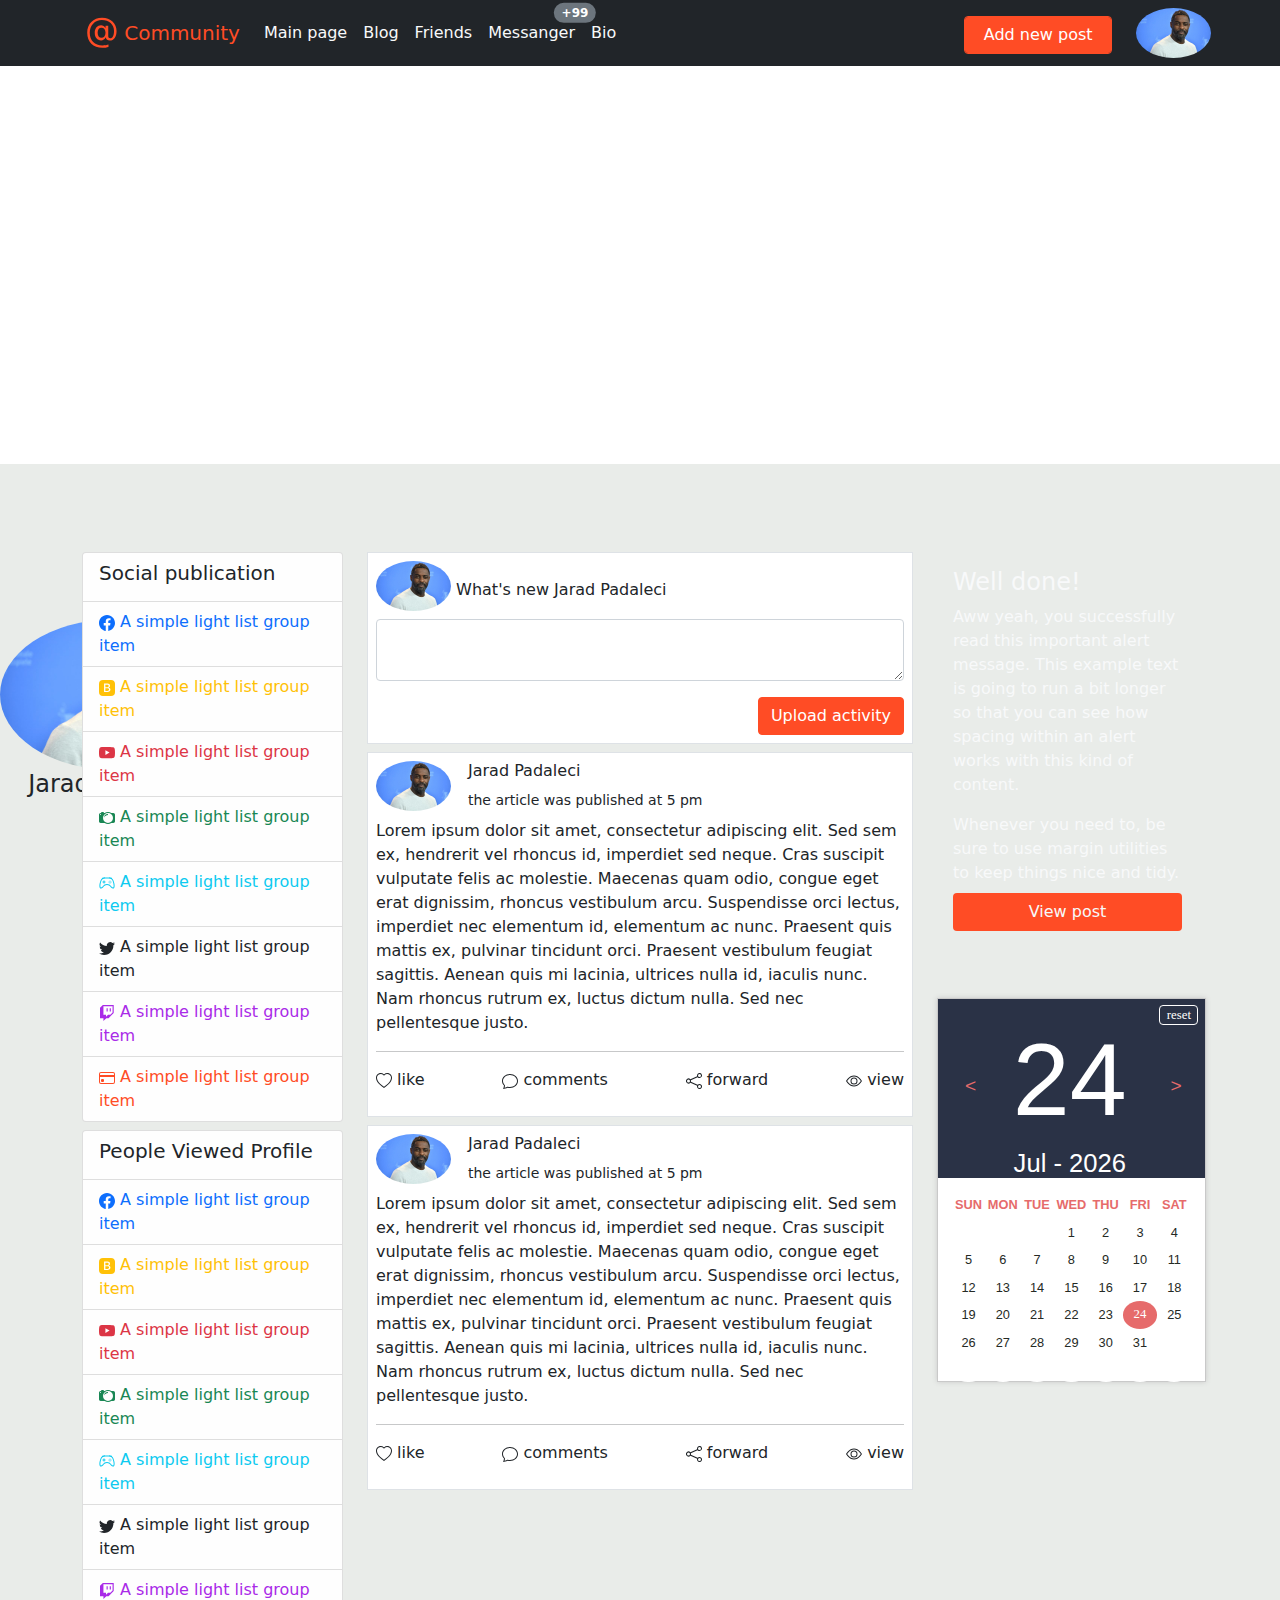
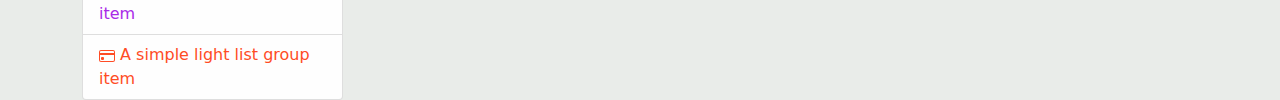
<file: public/index.html>
<!doctype html>
<html lang="en">

<head>
  <meta charset="utf-8">
  <meta name="viewport" content="width=device-width, initial-scale=1">
  <meta name="description" content="">
  <meta name="author" content="Mark Otto, Jacob Thornton, and Bootstrap contributors">
  <meta name="generator" content="Hugo 0.79.0">
  <title>Community</title>

  <link rel="canonical" href="https://getbootstrap.com/docs/5.0/examples/starter-template/">

  <!-- Bootstrap core CSS -->
  <link href="./assets/dist/css/bootstrap.min.css" rel="stylesheet">

  <style>
    .bd-placeholder-img {
      font-size: 1.125rem;
      text-anchor: middle;
      -webkit-user-select: none;
      -moz-user-select: none;
      user-select: none;
    }

    @media (min-width: 768px) {
      .bd-placeholder-img-lg {
        font-size: 3.5rem;
      }
    }
  </style>


  <!-- Custom styles for this template -->
  <link href="starter-template.css" rel="stylesheet">
</head>

<body>

  <nav class="navbar navbar-expand-md navbar-dark bg-dark fixed-top">
    <div class="container">
      <svg xmlns="http://www.w3.org/2000/svg" width="50" height="50" fill="currentColor" class="bi bi-at"
        style="color:#FF4C25;" viewBox="0 0 16 16">
        <path
          d="M13.106 7.222c0-2.967-2.249-5.032-5.482-5.032-3.35 0-5.646 2.318-5.646 5.702 0 3.493 2.235 5.708 5.762 5.708.862 0 1.689-.123 2.304-.335v-.862c-.43.199-1.354.328-2.29.328-2.926 0-4.813-1.88-4.813-4.798 0-2.844 1.921-4.881 4.594-4.881 2.735 0 4.608 1.688 4.608 4.156 0 1.682-.554 2.769-1.416 2.769-.492 0-.772-.28-.772-.76V5.206H8.923v.834h-.11c-.266-.595-.881-.964-1.6-.964-1.4 0-2.378 1.162-2.378 2.823 0 1.737.957 2.906 2.379 2.906.8 0 1.415-.39 1.709-1.087h.11c.081.67.703 1.148 1.503 1.148 1.572 0 2.57-1.415 2.57-3.643zm-7.177.704c0-1.197.54-1.907 1.456-1.907.93 0 1.524.738 1.524 1.907S8.308 9.84 7.371 9.84c-.895 0-1.442-.725-1.442-1.914z" />
      </svg>
      <a class="navbar-brand color text-orange" style="color:#FF4C25;" href="#">Community</a>
      <button class="navbar-toggler" type="button" data-bs-toggle="collapse" data-bs-target="#navbarsExampleDefault"
        aria-controls="navbarsExampleDefault" aria-expanded="false" aria-label="Toggle navigation">
        <span class="navbar-toggler-icon"></span>
      </button>

      <div class="collapse navbar-collapse" id="navbarsExampleDefault">
        <ul class="navbar-nav me-auto mb-2 mb-md-0">
          <li class="nav-item active">
            <a class="nav-link text-light" aria-current="page" href="#">Main page</a>
          </li>
          <li class="nav-item">
            <a class="nav-link text-light" href="#">Blog</a>
          </li>
          <li class="nav-item">
            <a class="nav-link text-light" href="#">Friends</a>
          </li>
          <li class="nav-item">
            <a class="position-relative nav-link text-light">

              Messanger <span
                class="position-absolute top-0 start-6 translate-middle badge rounded-pill bg-secondary">+99 <span
                  class="visually-hidden">unread messages</span></span>
            </a>

          </li>
          <li class="nav-item">
            <a class="nav-link text-light" href="#">Bio</a>
          </li>
          <!--
        <li class="nav-item dropdown">
          <a class="nav-link dropdown-toggle" href="#" id="dropdown01" data-bs-toggle="dropdown" aria-expanded="false">Dropdown</a>
          <ul class="dropdown-menu" aria-labelledby="dropdown01">
            <li><a class="dropdown-item" href="#">Action</a></li>
            <li><a class="dropdown-item" href="#">Another action</a></li>
            <li><a class="dropdown-item" href="#">Something else here</a></li>
          </ul>
        </li>
      -->

        </ul>
        <div class="row ">
          <div class="col-8 ">
            <div class="pl-lg-5 pt-lg-2">
              <button class="form-control" style="
          background-color: #FF4C25;
          color: white;
          border-color: #FF4C25;" data-bs-toggle="modal" data-bs-target="#exampleModal"> Add new post</button>
            </div>
          </div>

          <div class="col-4">
            <div class="d-none d-md-block">
              <img src="./images/avatar.jpg" class="rounded-circle " style="max-height: 50px" alt="Cinque Terre">
            </div>
          </div>
        </div>




      </div>
    </div>
  </nav>

  <div class="modal fade" id="exampleModal" tabindex="-1" aria-labelledby="exampleModalLabel" aria-hidden="true">
    <div class="modal-dialog">
      <div class="modal-content">
        <div class="modal-header" style="background-color:  #FF4C25;">
          <h5 class="modal-title text-light" id="exampleModalLabel">Modal title</h5>
          <button type="button" class="btn-close btn-close-white" aria-label="Close"></button>
        </div>
        <div class="modal-body">
          ...
        </div>
        <div class="modal-footer">
          <button type="button" class="btn btn-dark" data-bs-dismiss="modal">Close</button>
          <button type="button" class="btn text-light" style="background-color:  #FF4C25;">Save changes</button>
        </div>
      </div>
    </div>
  </div>
  <div class="text-center bg-image" style="
      background-image: url('https://lp-cms-production.imgix.net/2019-06/GettyImages-122180577_high.jpg?auto=format&fit=crop&ixlib=react-8.6.4&h=520&w=1350');
      height: 400px;
     
    ">
    <div>

      <div class="position-absolute bottom-0  start-0 translate-middle-y">

        <img src="./images/avatar.jpg" class="rounded-circle " style="max-height: 150px;" alt="Cinque Terre">
        <h4 class="">Jarad Padaleci</h4>

      </div>



    </div>
  </div>

<main style="background: #E9ECE9;">
  <div class="container" >
    <div class="row pad">

      <div class="col-md-3 mt-2">
        <div class="list-group">
          <a href="#" class="list-group-item list-group-item-action list-group-item-light text-dark">
            <h5>Social publication</h5>
          </a>


          <a href="#" class="list-group-item list-group-item-action list-group-item-light text-primary">
            <svg xmlns="http://www.w3.org/2000/svg" width="16" height="16" fill="currentColor" class="bi bi-facebook "
              viewBox="0 0 16 16">
              <path
                d="M16 8.049c0-4.446-3.582-8.05-8-8.05C3.58 0-.002 3.603-.002 8.05c0 4.017 2.926 7.347 6.75 7.951v-5.625h-2.03V8.05H6.75V6.275c0-2.017 1.195-3.131 3.022-3.131.876 0 1.791.157 1.791.157v1.98h-1.009c-.993 0-1.303.621-1.303 1.258v1.51h2.218l-.354 2.326H9.25V16c3.824-.604 6.75-3.934 6.75-7.951z" />
            </svg>
            A simple light list group item</a>
          <a href="#" class="list-group-item list-group-item-action list-group-item-light text-warning">
            <svg xmlns="http://www.w3.org/2000/svg" width="16" height="16" fill="currentColor"
              class="bi bi-bootstrap-fill" viewBox="0 0 16 16">
              <path
                d="M6.375 7.125V4.658h1.78c.973 0 1.542.457 1.542 1.237 0 .802-.604 1.23-1.764 1.23H6.375zm0 3.762h1.898c1.184 0 1.81-.48 1.81-1.377 0-.885-.65-1.348-1.886-1.348H6.375v2.725z" />
              <path
                d="M4.002 0a4 4 0 0 0-4 4v8a4 4 0 0 0 4 4h8a4 4 0 0 0 4-4V4a4 4 0 0 0-4-4h-8zm1.06 12V3.545h3.399c1.587 0 2.543.809 2.543 2.11 0 .884-.65 1.675-1.483 1.816v.1c1.143.117 1.904.931 1.904 2.033 0 1.488-1.084 2.396-2.888 2.396H5.062z" />
            </svg>
            A simple light list group item</a>
          <a href="#" class="list-group-item list-group-item-action list-group-item-light text-danger">
            <svg xmlns="http://www.w3.org/2000/svg" width="16" height="16" fill="currentColor" class="bi bi-youtube"
              viewBox="0 0 16 16">
              <path
                d="M8.051 1.999h.089c.822.003 4.987.033 6.11.335a2.01 2.01 0 0 1 1.415 1.42c.101.38.172.883.22 1.402l.01.104.022.26.008.104c.065.914.073 1.77.074 1.957v.075c-.001.194-.01 1.108-.082 2.06l-.008.105-.009.104c-.05.572-.124 1.14-.235 1.558a2.007 2.007 0 0 1-1.415 1.42c-1.16.312-5.569.334-6.18.335h-.142c-.309 0-1.587-.006-2.927-.052l-.17-.006-.087-.004-.171-.007-.171-.007c-1.11-.049-2.167-.128-2.654-.26a2.007 2.007 0 0 1-1.415-1.419c-.111-.417-.185-.986-.235-1.558L.09 9.82l-.008-.104A31.4 31.4 0 0 1 0 7.68v-.122C.002 7.343.01 6.6.064 5.78l.007-.103.003-.052.008-.104.022-.26.01-.104c.048-.519.119-1.023.22-1.402a2.007 2.007 0 0 1 1.415-1.42c.487-.13 1.544-.21 2.654-.26l.17-.007.172-.006.086-.003.171-.007A99.788 99.788 0 0 1 7.858 2h.193zM6.4 5.209v4.818l4.157-2.408L6.4 5.209z" />
            </svg>
            A simple light list group item</a>
          <a href="#" class="list-group-item list-group-item-action list-group-item-light text-success">
            <svg xmlns="http://www.w3.org/2000/svg" width="16" height="16" fill="currentColor" class="bi bi-camera2"
              viewBox="0 0 16 16">
              <path d="M5 8c0-1.657 2.343-3 4-3V4a4 4 0 0 0-4 4z" />
              <path
                d="M12.318 3h2.015C15.253 3 16 3.746 16 4.667v6.666c0 .92-.746 1.667-1.667 1.667h-2.015A5.97 5.97 0 0 1 9 14a5.972 5.972 0 0 1-3.318-1H1.667C.747 13 0 12.254 0 11.333V4.667C0 3.747.746 3 1.667 3H2a1 1 0 0 1 1-1h1a1 1 0 0 1 1 1h.682A5.97 5.97 0 0 1 9 2c1.227 0 2.367.368 3.318 1zM2 4.5a.5.5 0 1 0-1 0 .5.5 0 0 0 1 0zM14 8A5 5 0 1 0 4 8a5 5 0 0 0 10 0z" />
            </svg>
            A simple light list group item</a>
          <a href="#" class="list-group-item list-group-item-action list-group-item-light text-info">
            <svg xmlns="http://www.w3.org/2000/svg" width="16" height="16" fill="currentColor"
              class="bi bi-controller" viewBox="0 0 16 16">
              <path
                d="M11.5 6.027a.5.5 0 1 1-1 0 .5.5 0 0 1 1 0zm-1.5 1.5a.5.5 0 1 0 0-1 .5.5 0 0 0 0 1zm2.5-.5a.5.5 0 1 1-1 0 .5.5 0 0 1 1 0zm-1.5 1.5a.5.5 0 1 0 0-1 .5.5 0 0 0 0 1zm-6.5-3h1v1h1v1h-1v1h-1v-1h-1v-1h1v-1z" />
              <path
                d="M3.051 3.26a.5.5 0 0 1 .354-.613l1.932-.518a.5.5 0 0 1 .62.39c.655-.079 1.35-.117 2.043-.117.72 0 1.443.041 2.12.126a.5.5 0 0 1 .622-.399l1.932.518a.5.5 0 0 1 .306.729c.14.09.266.19.373.297.408.408.78 1.05 1.095 1.772.32.733.599 1.591.805 2.466.206.875.34 1.78.364 2.606.024.816-.059 1.602-.328 2.21a1.42 1.42 0 0 1-1.445.83c-.636-.067-1.115-.394-1.513-.773-.245-.232-.496-.526-.739-.808-.126-.148-.25-.292-.368-.423-.728-.804-1.597-1.527-3.224-1.527-1.627 0-2.496.723-3.224 1.527-.119.131-.242.275-.368.423-.243.282-.494.575-.739.808-.398.38-.877.706-1.513.773a1.42 1.42 0 0 1-1.445-.83c-.27-.608-.352-1.395-.329-2.21.024-.826.16-1.73.365-2.606.206-.875.486-1.733.805-2.466.315-.722.687-1.364 1.094-1.772a2.34 2.34 0 0 1 .433-.335.504.504 0 0 1-.028-.079zm2.036.412c-.877.185-1.469.443-1.733.708-.276.276-.587.783-.885 1.465a13.748 13.748 0 0 0-.748 2.295 12.351 12.351 0 0 0-.339 2.406c-.022.755.062 1.368.243 1.776a.42.42 0 0 0 .426.24c.327-.034.61-.199.929-.502.212-.202.4-.423.615-.674.133-.156.276-.323.44-.504C4.861 9.969 5.978 9.027 8 9.027s3.139.942 3.965 1.855c.164.181.307.348.44.504.214.251.403.472.615.674.318.303.601.468.929.503a.42.42 0 0 0 .426-.241c.18-.408.265-1.02.243-1.776a12.354 12.354 0 0 0-.339-2.406 13.753 13.753 0 0 0-.748-2.295c-.298-.682-.61-1.19-.885-1.465-.264-.265-.856-.523-1.733-.708-.85-.179-1.877-.27-2.913-.27-1.036 0-2.063.091-2.913.27z" />
            </svg>
            A simple light list group item</a>
          <a href="#" class="list-group-item list-group-item-action list-group-item-light text-dark">
            <svg xmlns="http://www.w3.org/2000/svg" width="16" height="16" fill="currentColor" class="bi bi-twitter"
              viewBox="0 0 16 16">
              <path
                d="M5.026 15c6.038 0 9.341-5.003 9.341-9.334 0-.14 0-.282-.006-.422A6.685 6.685 0 0 0 16 3.542a6.658 6.658 0 0 1-1.889.518 3.301 3.301 0 0 0 1.447-1.817 6.533 6.533 0 0 1-2.087.793A3.286 3.286 0 0 0 7.875 6.03a9.325 9.325 0 0 1-6.767-3.429 3.289 3.289 0 0 0 1.018 4.382A3.323 3.323 0 0 1 .64 6.575v.045a3.288 3.288 0 0 0 2.632 3.218 3.203 3.203 0 0 1-.865.115 3.23 3.23 0 0 1-.614-.057 3.283 3.283 0 0 0 3.067 2.277A6.588 6.588 0 0 1 .78 13.58a6.32 6.32 0 0 1-.78-.045A9.344 9.344 0 0 0 5.026 15z" />
            </svg>
            A simple light list group item</a>
          <a href="#" class="list-group-item list-group-item-action list-group-item-light" style="color:#A92AE8;">
            <svg xmlns="http://www.w3.org/2000/svg" width="16" height="16" fill="currentColor" class="bi bi-twitch"
              viewBox="0 0 16 16">
              <path
                d="M3.857 0L1 2.857v10.286h3.429V16l2.857-2.857H9.57L14.714 8V0H3.857zm9.714 7.429l-2.285 2.285H9l-2 2v-2H4.429V1.143h9.142v6.286z" />
              <path d="M11.857 3.143h-1.143V6.57h1.143V3.143zm-3.143 0H7.571V6.57h1.143V3.143z" />
            </svg>
            A simple light list group item</a>

          <a href="#" class="list-group-item list-group-item-action list-group-item-light" style="color:#FF4C25;">
            <svg xmlns="http://www.w3.org/2000/svg" width="16" height="16" fill="currentColor"
              class="bi bi-credit-card" viewBox="0 0 16 16">
              <path
                d="M0 4a2 2 0 0 1 2-2h12a2 2 0 0 1 2 2v8a2 2 0 0 1-2 2H2a2 2 0 0 1-2-2V4zm2-1a1 1 0 0 0-1 1v1h14V4a1 1 0 0 0-1-1H2zm13 4H1v5a1 1 0 0 0 1 1h12a1 1 0 0 0 1-1V7z" />
              <path d="M2 10a1 1 0 0 1 1-1h1a1 1 0 0 1 1 1v1a1 1 0 0 1-1 1H3a1 1 0 0 1-1-1v-1z" />
            </svg>
            A simple light list group item</a>


        </div>



        <div class="list-group pt-2">
          <a href="#" class="list-group-item list-group-item-action list-group-item-light text-dark">
            <h5>People Viewed Profile</h5>
          </a>


          <a href="#" class="list-group-item list-group-item-action list-group-item-light text-primary">
            <svg xmlns="http://www.w3.org/2000/svg" width="16" height="16" fill="currentColor" class="bi bi-facebook "
              viewBox="0 0 16 16">
              <path
                d="M16 8.049c0-4.446-3.582-8.05-8-8.05C3.58 0-.002 3.603-.002 8.05c0 4.017 2.926 7.347 6.75 7.951v-5.625h-2.03V8.05H6.75V6.275c0-2.017 1.195-3.131 3.022-3.131.876 0 1.791.157 1.791.157v1.98h-1.009c-.993 0-1.303.621-1.303 1.258v1.51h2.218l-.354 2.326H9.25V16c3.824-.604 6.75-3.934 6.75-7.951z" />
            </svg>
            A simple light list group item</a>
          <a href="#" class="list-group-item list-group-item-action list-group-item-light text-warning">
            <svg xmlns="http://www.w3.org/2000/svg" width="16" height="16" fill="currentColor"
              class="bi bi-bootstrap-fill" viewBox="0 0 16 16">
              <path
                d="M6.375 7.125V4.658h1.78c.973 0 1.542.457 1.542 1.237 0 .802-.604 1.23-1.764 1.23H6.375zm0 3.762h1.898c1.184 0 1.81-.48 1.81-1.377 0-.885-.65-1.348-1.886-1.348H6.375v2.725z" />
              <path
                d="M4.002 0a4 4 0 0 0-4 4v8a4 4 0 0 0 4 4h8a4 4 0 0 0 4-4V4a4 4 0 0 0-4-4h-8zm1.06 12V3.545h3.399c1.587 0 2.543.809 2.543 2.11 0 .884-.65 1.675-1.483 1.816v.1c1.143.117 1.904.931 1.904 2.033 0 1.488-1.084 2.396-2.888 2.396H5.062z" />
            </svg>
            A simple light list group item</a>
          <a href="#" class="list-group-item list-group-item-action list-group-item-light text-danger">
            <svg xmlns="http://www.w3.org/2000/svg" width="16" height="16" fill="currentColor" class="bi bi-youtube"
              viewBox="0 0 16 16">
              <path
                d="M8.051 1.999h.089c.822.003 4.987.033 6.11.335a2.01 2.01 0 0 1 1.415 1.42c.101.38.172.883.22 1.402l.01.104.022.26.008.104c.065.914.073 1.77.074 1.957v.075c-.001.194-.01 1.108-.082 2.06l-.008.105-.009.104c-.05.572-.124 1.14-.235 1.558a2.007 2.007 0 0 1-1.415 1.42c-1.16.312-5.569.334-6.18.335h-.142c-.309 0-1.587-.006-2.927-.052l-.17-.006-.087-.004-.171-.007-.171-.007c-1.11-.049-2.167-.128-2.654-.26a2.007 2.007 0 0 1-1.415-1.419c-.111-.417-.185-.986-.235-1.558L.09 9.82l-.008-.104A31.4 31.4 0 0 1 0 7.68v-.122C.002 7.343.01 6.6.064 5.78l.007-.103.003-.052.008-.104.022-.26.01-.104c.048-.519.119-1.023.22-1.402a2.007 2.007 0 0 1 1.415-1.42c.487-.13 1.544-.21 2.654-.26l.17-.007.172-.006.086-.003.171-.007A99.788 99.788 0 0 1 7.858 2h.193zM6.4 5.209v4.818l4.157-2.408L6.4 5.209z" />
            </svg>
            A simple light list group item</a>
          <a href="#" class="list-group-item list-group-item-action list-group-item-light text-success">
            <svg xmlns="http://www.w3.org/2000/svg" width="16" height="16" fill="currentColor" class="bi bi-camera2"
              viewBox="0 0 16 16">
              <path d="M5 8c0-1.657 2.343-3 4-3V4a4 4 0 0 0-4 4z" />
              <path
                d="M12.318 3h2.015C15.253 3 16 3.746 16 4.667v6.666c0 .92-.746 1.667-1.667 1.667h-2.015A5.97 5.97 0 0 1 9 14a5.972 5.972 0 0 1-3.318-1H1.667C.747 13 0 12.254 0 11.333V4.667C0 3.747.746 3 1.667 3H2a1 1 0 0 1 1-1h1a1 1 0 0 1 1 1h.682A5.97 5.97 0 0 1 9 2c1.227 0 2.367.368 3.318 1zM2 4.5a.5.5 0 1 0-1 0 .5.5 0 0 0 1 0zM14 8A5 5 0 1 0 4 8a5 5 0 0 0 10 0z" />
            </svg>
            A simple light list group item</a>
          <a href="#" class="list-group-item list-group-item-action list-group-item-light text-info">
            <svg xmlns="http://www.w3.org/2000/svg" width="16" height="16" fill="currentColor"
              class="bi bi-controller" viewBox="0 0 16 16">
              <path
                d="M11.5 6.027a.5.5 0 1 1-1 0 .5.5 0 0 1 1 0zm-1.5 1.5a.5.5 0 1 0 0-1 .5.5 0 0 0 0 1zm2.5-.5a.5.5 0 1 1-1 0 .5.5 0 0 1 1 0zm-1.5 1.5a.5.5 0 1 0 0-1 .5.5 0 0 0 0 1zm-6.5-3h1v1h1v1h-1v1h-1v-1h-1v-1h1v-1z" />
              <path
                d="M3.051 3.26a.5.5 0 0 1 .354-.613l1.932-.518a.5.5 0 0 1 .62.39c.655-.079 1.35-.117 2.043-.117.72 0 1.443.041 2.12.126a.5.5 0 0 1 .622-.399l1.932.518a.5.5 0 0 1 .306.729c.14.09.266.19.373.297.408.408.78 1.05 1.095 1.772.32.733.599 1.591.805 2.466.206.875.34 1.78.364 2.606.024.816-.059 1.602-.328 2.21a1.42 1.42 0 0 1-1.445.83c-.636-.067-1.115-.394-1.513-.773-.245-.232-.496-.526-.739-.808-.126-.148-.25-.292-.368-.423-.728-.804-1.597-1.527-3.224-1.527-1.627 0-2.496.723-3.224 1.527-.119.131-.242.275-.368.423-.243.282-.494.575-.739.808-.398.38-.877.706-1.513.773a1.42 1.42 0 0 1-1.445-.83c-.27-.608-.352-1.395-.329-2.21.024-.826.16-1.73.365-2.606.206-.875.486-1.733.805-2.466.315-.722.687-1.364 1.094-1.772a2.34 2.34 0 0 1 .433-.335.504.504 0 0 1-.028-.079zm2.036.412c-.877.185-1.469.443-1.733.708-.276.276-.587.783-.885 1.465a13.748 13.748 0 0 0-.748 2.295 12.351 12.351 0 0 0-.339 2.406c-.022.755.062 1.368.243 1.776a.42.42 0 0 0 .426.24c.327-.034.61-.199.929-.502.212-.202.4-.423.615-.674.133-.156.276-.323.44-.504C4.861 9.969 5.978 9.027 8 9.027s3.139.942 3.965 1.855c.164.181.307.348.44.504.214.251.403.472.615.674.318.303.601.468.929.503a.42.42 0 0 0 .426-.241c.18-.408.265-1.02.243-1.776a12.354 12.354 0 0 0-.339-2.406 13.753 13.753 0 0 0-.748-2.295c-.298-.682-.61-1.19-.885-1.465-.264-.265-.856-.523-1.733-.708-.85-.179-1.877-.27-2.913-.27-1.036 0-2.063.091-2.913.27z" />
            </svg>
            A simple light list group item</a>
          <a href="#" class="list-group-item list-group-item-action list-group-item-light text-dark">
            <svg xmlns="http://www.w3.org/2000/svg" width="16" height="16" fill="currentColor" class="bi bi-twitter"
              viewBox="0 0 16 16">
              <path
                d="M5.026 15c6.038 0 9.341-5.003 9.341-9.334 0-.14 0-.282-.006-.422A6.685 6.685 0 0 0 16 3.542a6.658 6.658 0 0 1-1.889.518 3.301 3.301 0 0 0 1.447-1.817 6.533 6.533 0 0 1-2.087.793A3.286 3.286 0 0 0 7.875 6.03a9.325 9.325 0 0 1-6.767-3.429 3.289 3.289 0 0 0 1.018 4.382A3.323 3.323 0 0 1 .64 6.575v.045a3.288 3.288 0 0 0 2.632 3.218 3.203 3.203 0 0 1-.865.115 3.23 3.23 0 0 1-.614-.057 3.283 3.283 0 0 0 3.067 2.277A6.588 6.588 0 0 1 .78 13.58a6.32 6.32 0 0 1-.78-.045A9.344 9.344 0 0 0 5.026 15z" />
            </svg>
            A simple light list group item</a>
          <a href="#" class="list-group-item list-group-item-action list-group-item-light" style="color:#A92AE8;">
            <svg xmlns="http://www.w3.org/2000/svg" width="16" height="16" fill="currentColor" class="bi bi-twitch"
              viewBox="0 0 16 16">
              <path
                d="M3.857 0L1 2.857v10.286h3.429V16l2.857-2.857H9.57L14.714 8V0H3.857zm9.714 7.429l-2.285 2.285H9l-2 2v-2H4.429V1.143h9.142v6.286z" />
              <path d="M11.857 3.143h-1.143V6.57h1.143V3.143zm-3.143 0H7.571V6.57h1.143V3.143z" />
            </svg>
            A simple light list group item</a>

          <a href="#" class="list-group-item list-group-item-action list-group-item-light" style="color:#FF4C25;">
            <svg xmlns="http://www.w3.org/2000/svg" width="16" height="16" fill="currentColor"
              class="bi bi-credit-card" viewBox="0 0 16 16">
              <path
                d="M0 4a2 2 0 0 1 2-2h12a2 2 0 0 1 2 2v8a2 2 0 0 1-2 2H2a2 2 0 0 1-2-2V4zm2-1a1 1 0 0 0-1 1v1h14V4a1 1 0 0 0-1-1H2zm13 4H1v5a1 1 0 0 0 1 1h12a1 1 0 0 0 1-1V7z" />
              <path d="M2 10a1 1 0 0 1 1-1h1a1 1 0 0 1 1 1v1a1 1 0 0 1-1 1H3a1 1 0 0 1-1-1v-1z" />
            </svg>
            A simple light list group item</a>


        </div>
      </div>

      <div class="col-md-6 mt-2">
        <div class="bd-example border p-2" style="background: white;">

          <div class="mb-3">
            <img src="./images/avatar.jpg" class="rounded-circle mb-2" style="max-height: 50px" alt="Cinque Terre">

            <label for="exampleFormControlTextarea1" class="form-label">What's new Jarad Padaleci</label>
            <textarea class="form-control" id="exampleFormControlTextarea1" rows="2"></textarea>
          </div>
          <div class="d-flex justify-content-end">
            <button class="btn " style="
                      background-color: #FF4C25;
                      color: white;
                      border-color: #FF4C25;">Upload activity</button>
          </div>

        </div>

        <div class="bd-example border p-2 mt-2" style="background: white;">

          <div class="mb-3">
            <div class="row">
              <div class="col-md-2">
                <img src="./images/avatar.jpg" class="rounded-circle mb-2" style="max-height: 50px"
                  alt="Cinque Terre">
              </div>
              <div class="col-md-10">
                <h6 class="">Jarad Padaleci</h6>
                <small class="">the article was published at 5 pm</small>
              </div>
            </div>
            <div class="">
              <p>
                Lorem ipsum dolor sit amet, consectetur adipiscing elit.
                Sed sem ex, hendrerit vel rhoncus id, imperdiet sed neque.
                Cras suscipit vulputate felis ac molestie. Maecenas quam odio,
                congue eget erat dignissim, rhoncus vestibulum arcu. Suspendisse
                orci lectus, imperdiet nec elementum id, elementum ac nunc.
                Praesent quis mattis ex, pulvinar tincidunt orci. Praesent vestibulum
                feugiat sagittis. Aenean quis mi lacinia, ultrices nulla id, iaculis
                nunc. Nam rhoncus rutrum ex, luctus dictum nulla. Sed nec pellentesque justo.
              </p>
            </div>
            <hr>
            <div class="row">

              <div class="col-md-12 d-flex justify-content-between">
                <div>
                  <svg xmlns="http://www.w3.org/2000/svg" width="16" height="16" fill="currentColor"
                    class="bi bi-heart" viewBox="0 0 16 16">
                    <path
                      d="M8 2.748l-.717-.737C5.6.281 2.514.878 1.4 3.053c-.523 1.023-.641 2.5.314 4.385.92 1.815 2.834 3.989 6.286 6.357 3.452-2.368 5.365-4.542 6.286-6.357.955-1.886.838-3.362.314-4.385C13.486.878 10.4.28 8.717 2.01L8 2.748zM8 15C-7.333 4.868 3.279-3.04 7.824 1.143c.06.055.119.112.176.171a3.12 3.12 0 0 1 .176-.17C12.72-3.042 23.333 4.867 8 15z" />
                  </svg>
                  like
                </div>
                <div>
                  <svg xmlns="http://www.w3.org/2000/svg" width="16" height="16" fill="currentColor"
                    class="bi bi-chat" viewBox="0 0 16 16">
                    <path
                      d="M2.678 11.894a1 1 0 0 1 .287.801 10.97 10.97 0 0 1-.398 2c1.395-.323 2.247-.697 2.634-.893a1 1 0 0 1 .71-.074A8.06 8.06 0 0 0 8 14c3.996 0 7-2.807 7-6 0-3.192-3.004-6-7-6S1 4.808 1 8c0 1.468.617 2.83 1.678 3.894zm-.493 3.905a21.682 21.682 0 0 1-.713.129c-.2.032-.352-.176-.273-.362a9.68 9.68 0 0 0 .244-.637l.003-.01c.248-.72.45-1.548.524-2.319C.743 11.37 0 9.76 0 8c0-3.866 3.582-7 8-7s8 3.134 8 7-3.582 7-8 7a9.06 9.06 0 0 1-2.347-.306c-.52.263-1.639.742-3.468 1.105z" />
                  </svg>
                  comments
                </div>

                <div>
                  <svg xmlns="http://www.w3.org/2000/svg" width="16" height="16" fill="currentColor"
                    class="bi bi-share" viewBox="0 0 16 16">
                    <path
                      d="M13.5 1a1.5 1.5 0 1 0 0 3 1.5 1.5 0 0 0 0-3zM11 2.5a2.5 2.5 0 1 1 .603 1.628l-6.718 3.12a2.499 2.499 0 0 1 0 1.504l6.718 3.12a2.5 2.5 0 1 1-.488.876l-6.718-3.12a2.5 2.5 0 1 1 0-3.256l6.718-3.12A2.5 2.5 0 0 1 11 2.5zm-8.5 4a1.5 1.5 0 1 0 0 3 1.5 1.5 0 0 0 0-3zm11 5.5a1.5 1.5 0 1 0 0 3 1.5 1.5 0 0 0 0-3z" />
                  </svg>
                  forward
                </div>
                <div>
                  <svg xmlns="http://www.w3.org/2000/svg" width="16" height="16" fill="currentColor" class="bi bi-eye"
                    viewBox="0 0 16 16">
                    <path
                      d="M16 8s-3-5.5-8-5.5S0 8 0 8s3 5.5 8 5.5S16 8 16 8zM1.173 8a13.133 13.133 0 0 1 1.66-2.043C4.12 4.668 5.88 3.5 8 3.5c2.12 0 3.879 1.168 5.168 2.457A13.133 13.133 0 0 1 14.828 8c-.058.087-.122.183-.195.288-.335.48-.83 1.12-1.465 1.755C11.879 11.332 10.119 12.5 8 12.5c-2.12 0-3.879-1.168-5.168-2.457A13.134 13.134 0 0 1 1.172 8z" />
                    <path
                      d="M8 5.5a2.5 2.5 0 1 0 0 5 2.5 2.5 0 0 0 0-5zM4.5 8a3.5 3.5 0 1 1 7 0 3.5 3.5 0 0 1-7 0z" />
                  </svg>
                  view

                </div>
              </div>
            </div>

          </div>



        </div>



        <div class="bd-example border p-2 mt-2" style="background: white;">

          <div class="mb-3">
            <div class="row">
              <div class="col-md-2">
                <img src="./images/avatar.jpg" class="rounded-circle mb-2" style="max-height: 50px"
                  alt="Cinque Terre">
              </div>
              <div class="col-md-10">
                <h6 class="">Jarad Padaleci</h6>
                <small class="">the article was published at 5 pm</small>
              </div>
            </div>
            <div class="">
              <p>
                Lorem ipsum dolor sit amet, consectetur adipiscing elit.
                Sed sem ex, hendrerit vel rhoncus id, imperdiet sed neque.
                Cras suscipit vulputate felis ac molestie. Maecenas quam odio,
                congue eget erat dignissim, rhoncus vestibulum arcu. Suspendisse
                orci lectus, imperdiet nec elementum id, elementum ac nunc.
                Praesent quis mattis ex, pulvinar tincidunt orci. Praesent vestibulum
                feugiat sagittis. Aenean quis mi lacinia, ultrices nulla id, iaculis
                nunc. Nam rhoncus rutrum ex, luctus dictum nulla. Sed nec pellentesque justo.
              </p>
            </div>
            <hr>
            <div class="row">

              <div class="col-md-12 d-flex justify-content-between">
                <div>
                  <svg xmlns="http://www.w3.org/2000/svg" width="16" height="16" fill="currentColor"
                    class="bi bi-heart" viewBox="0 0 16 16">
                    <path
                      d="M8 2.748l-.717-.737C5.6.281 2.514.878 1.4 3.053c-.523 1.023-.641 2.5.314 4.385.92 1.815 2.834 3.989 6.286 6.357 3.452-2.368 5.365-4.542 6.286-6.357.955-1.886.838-3.362.314-4.385C13.486.878 10.4.28 8.717 2.01L8 2.748zM8 15C-7.333 4.868 3.279-3.04 7.824 1.143c.06.055.119.112.176.171a3.12 3.12 0 0 1 .176-.17C12.72-3.042 23.333 4.867 8 15z" />
                  </svg>
                  like
                </div>
                <div>
                  <svg xmlns="http://www.w3.org/2000/svg" width="16" height="16" fill="currentColor"
                    class="bi bi-chat" viewBox="0 0 16 16">
                    <path
                      d="M2.678 11.894a1 1 0 0 1 .287.801 10.97 10.97 0 0 1-.398 2c1.395-.323 2.247-.697 2.634-.893a1 1 0 0 1 .71-.074A8.06 8.06 0 0 0 8 14c3.996 0 7-2.807 7-6 0-3.192-3.004-6-7-6S1 4.808 1 8c0 1.468.617 2.83 1.678 3.894zm-.493 3.905a21.682 21.682 0 0 1-.713.129c-.2.032-.352-.176-.273-.362a9.68 9.68 0 0 0 .244-.637l.003-.01c.248-.72.45-1.548.524-2.319C.743 11.37 0 9.76 0 8c0-3.866 3.582-7 8-7s8 3.134 8 7-3.582 7-8 7a9.06 9.06 0 0 1-2.347-.306c-.52.263-1.639.742-3.468 1.105z" />
                  </svg>
                  comments
                </div>

                <div>
                  <svg xmlns="http://www.w3.org/2000/svg" width="16" height="16" fill="currentColor"
                    class="bi bi-share" viewBox="0 0 16 16">
                    <path
                      d="M13.5 1a1.5 1.5 0 1 0 0 3 1.5 1.5 0 0 0 0-3zM11 2.5a2.5 2.5 0 1 1 .603 1.628l-6.718 3.12a2.499 2.499 0 0 1 0 1.504l6.718 3.12a2.5 2.5 0 1 1-.488.876l-6.718-3.12a2.5 2.5 0 1 1 0-3.256l6.718-3.12A2.5 2.5 0 0 1 11 2.5zm-8.5 4a1.5 1.5 0 1 0 0 3 1.5 1.5 0 0 0 0-3zm11 5.5a1.5 1.5 0 1 0 0 3 1.5 1.5 0 0 0 0-3z" />
                  </svg>
                  forward
                </div>
                <div>
                  <svg xmlns="http://www.w3.org/2000/svg" width="16" height="16" fill="currentColor" class="bi bi-eye"
                    viewBox="0 0 16 16">
                    <path
                      d="M16 8s-3-5.5-8-5.5S0 8 0 8s3 5.5 8 5.5S16 8 16 8zM1.173 8a13.133 13.133 0 0 1 1.66-2.043C4.12 4.668 5.88 3.5 8 3.5c2.12 0 3.879 1.168 5.168 2.457A13.133 13.133 0 0 1 14.828 8c-.058.087-.122.183-.195.288-.335.48-.83 1.12-1.465 1.755C11.879 11.332 10.119 12.5 8 12.5c-2.12 0-3.879-1.168-5.168-2.457A13.134 13.134 0 0 1 1.172 8z" />
                    <path
                      d="M8 5.5a2.5 2.5 0 1 0 0 5 2.5 2.5 0 0 0 0-5zM4.5 8a3.5 3.5 0 1 1 7 0 3.5 3.5 0 0 1-7 0z" />
                  </svg>
                  view

                </div>
              </div>
            </div>

          </div>



        </div>


      </div>


      <div class="col-md-3 mt-2">
        <div
          style=" background-image: url('https://images.unsplash.com/photo-1501862700950-18382cd41497?ixid=MXwxMjA3fDB8MHxwaG90by1wYWdlfHx8fGVufDB8fHw%3D&ixlib=rb-1.2.1&auto=format&fit=crop&w=400&q=80');">
          <div class="p-3">

            <h4 class="alert-heading text-light">Well done!</h4>
            <p class="text-light">Aww yeah, you successfully read this important alert message. This example text is
              going to run a bit longer so that you can see how spacing within an alert works with this kind of
              content.
            </p>

            <p class="mb-0 text-light">Whenever you need to, be sure to use margin utilities to keep things nice and
              tidy.</p>

            
            <div class="d-grid gap-2 pt-2">
              <button class="btn text-light" style="background:#FF4C25;">View post</button>
            </div>
          </div>
        </div>


        <div class="elegant-calencar  body1" style="background: white;">
          <p id="reset">reset</p>
          <div id="header" class="clearfix">
            <div class="pre-button">
              <</div>
                <div class="head-info">
                  <div class="head-day"></div>
                  <div class="head-month"></div>
                </div>
                <div class="next-button">></div>
            </div>
            <table id="calendar">
              <thead>
                <tr>
                  <th>Sun</th>
                  <th>Mon</th>
                  <th>Tue</th>
                  <th>Wed</th>
                  <th>Thu</th>
                  <th>Fri</th>
                  <th>Sat</th>
                </tr>
              </thead>
              <tbody>
                <tr>
                  <td></td>
                  <td></td>
                  <td></td>
                  <td></td>
                  <td></td>
                  <td></td>
                  <td></td>
                </tr>
                <tr>
                  <td></td>
                  <td></td>
                  <td></td>
                  <td></td>
                  <td></td>
                  <td></td>
                  <td></td>
                </tr>
                <tr>
                  <td></td>
                  <td></td>
                  <td></td>
                  <td></td>
                  <td></td>
                  <td></td>
                  <td></td>
                </tr>
                <tr>
                  <td></td>
                  <td></td>
                  <td></td>
                  <td></td>
                  <td></td>
                  <td></td>
                  <td></td>
                </tr>
                <tr>
                  <td></td>
                  <td></td>
                  <td></td>
                  <td></td>
                  <td></td>
                  <td></td>
                  <td></td>
                </tr>
                <tr>
                  <td></td>
                  <td></td>
                  <td></td>
                  <td></td>
                  <td></td>
                  <td></td>
                  <td></td>
                </tr>
              </tbody>
            </table>
          </div>

        </div>

      </div>
    </div>
  </div>
</main>
    
      <script src="./assets/dist/js/bootstrap.bundle.min.js"></script>
      <script>
        document.addEventListener('DOMContentLoaded', function () {
          var today = new Date(),
            year = today.getFullYear(),
            month = today.getMonth(),
            monthTag = ["Jan", "Feb", "Mar", "Apr", "May", "Jun", "Jul", "Aug", "Sep", "Oct", "Nov", "Dec"],
            day = today.getDate(),
            days = document.getElementsByTagName('td'),
            selectedDay,
            setDate,
            daysLen = days.length;
          // options should like '2014-01-01'
          function Calendar(selector, options) {
            this.options = options;
            this.draw();
          }

          Calendar.prototype.draw = function () {
            this.getCookie('selected_day');
            this.getOptions();
            this.drawDays();
            var that = this,
              reset = document.getElementById('reset'),
              pre = document.getElementsByClassName('pre-button'),
              next = document.getElementsByClassName('next-button');

            pre[0].addEventListener('click', function () { that.preMonth(); });
            next[0].addEventListener('click', function () { that.nextMonth(); });
            reset.addEventListener('click', function () { that.reset(); });
            while (daysLen--) {
              days[daysLen].addEventListener('click', function () { that.clickDay(this); });
            }
          };

          Calendar.prototype.drawHeader = function (e) {
            var headDay = document.getElementsByClassName('head-day'),
              headMonth = document.getElementsByClassName('head-month');

            e ? headDay[0].innerHTML = e : headDay[0].innerHTML = day;
            headMonth[0].innerHTML = monthTag[month] + " - " + year;
          };

          Calendar.prototype.drawDays = function () {
            var startDay = new Date(year, month, 1).getDay(),

              nDays = new Date(year, month + 1, 0).getDate(),

              n = startDay;

            for (var k = 0; k < 42; k++) {
              days[k].innerHTML = '';
              days[k].id = '';
              days[k].className = '';
            }

            for (var i = 1; i <= nDays; i++) {
              days[n].innerHTML = i;
              n++;
            }

            for (var j = 0; j < 42; j++) {
              if (days[j].innerHTML === "") {

                days[j].id = "disabled";

              } else if (j === day + startDay - 1) {
                if ((this.options && (month === setDate.getMonth()) && (year === setDate.getFullYear())) || (!this.options && (month === today.getMonth()) && (year === today.getFullYear()))) {
                  this.drawHeader(day);
                  days[j].id = "today";
                }
              }
              if (selectedDay) {
                if ((j === selectedDay.getDate() + startDay - 1) && (month === selectedDay.getMonth()) && (year === selectedDay.getFullYear())) {
                  days[j].className = "selected";
                  this.drawHeader(selectedDay.getDate());
                }
              }
            }
          };

          Calendar.prototype.clickDay = function (o) {
            var selected = document.getElementsByClassName("selected"),
              len = selected.length;
            if (len !== 0) {
              selected[0].className = "";
            }
            o.className = "selected";
            selectedDay = new Date(year, month, o.innerHTML);
            this.drawHeader(o.innerHTML);
            this.setCookie('selected_day', 1);

          };

          Calendar.prototype.preMonth = function () {
            if (month < 1) {
              month = 11;
              year = year - 1;
            } else {
              month = month - 1;
            }
            this.drawHeader(1);
            this.drawDays();
          };

          Calendar.prototype.nextMonth = function () {
            if (month >= 11) {
              month = 0;
              year = year + 1;
            } else {
              month = month + 1;
            }
            this.drawHeader(1);
            this.drawDays();
          };

          Calendar.prototype.getOptions = function () {
            if (this.options) {
              var sets = this.options.split('-');
              setDate = new Date(sets[0], sets[1] - 1, sets[2]);
              day = setDate.getDate();
              year = setDate.getFullYear();
              month = setDate.getMonth();
            }
          };

          Calendar.prototype.reset = function () {
            month = today.getMonth();
            year = today.getFullYear();
            day = today.getDate();
            this.options = undefined;
            this.drawDays();
          };

          Calendar.prototype.setCookie = function (name, expiredays) {
            if (expiredays) {
              var date = new Date();
              date.setTime(date.getTime() + (expiredays * 24 * 60 * 60 * 1000));
              var expires = "; expires=" + date.toGMTString();
            } else {
              var expires = "";
            }
            document.cookie = name + "=" + selectedDay + expires + "; path=/";
          };

          Calendar.prototype.getCookie = function (name) {
            if (document.cookie.length) {
              var arrCookie = document.cookie.split(';'),
                nameEQ = name + "=";
              for (var i = 0, cLen = arrCookie.length; i < cLen; i++) {
                var c = arrCookie[i];
                while (c.charAt(0) == ' ') {
                  c = c.substring(1, c.length);

                }
                if (c.indexOf(nameEQ) === 0) {
                  selectedDay = new Date(c.substring(nameEQ.length, c.length));
                }
              }
            }
          };
          var calendar = new Calendar();


        }, false);
      </script>

</body>

</html>
</file>
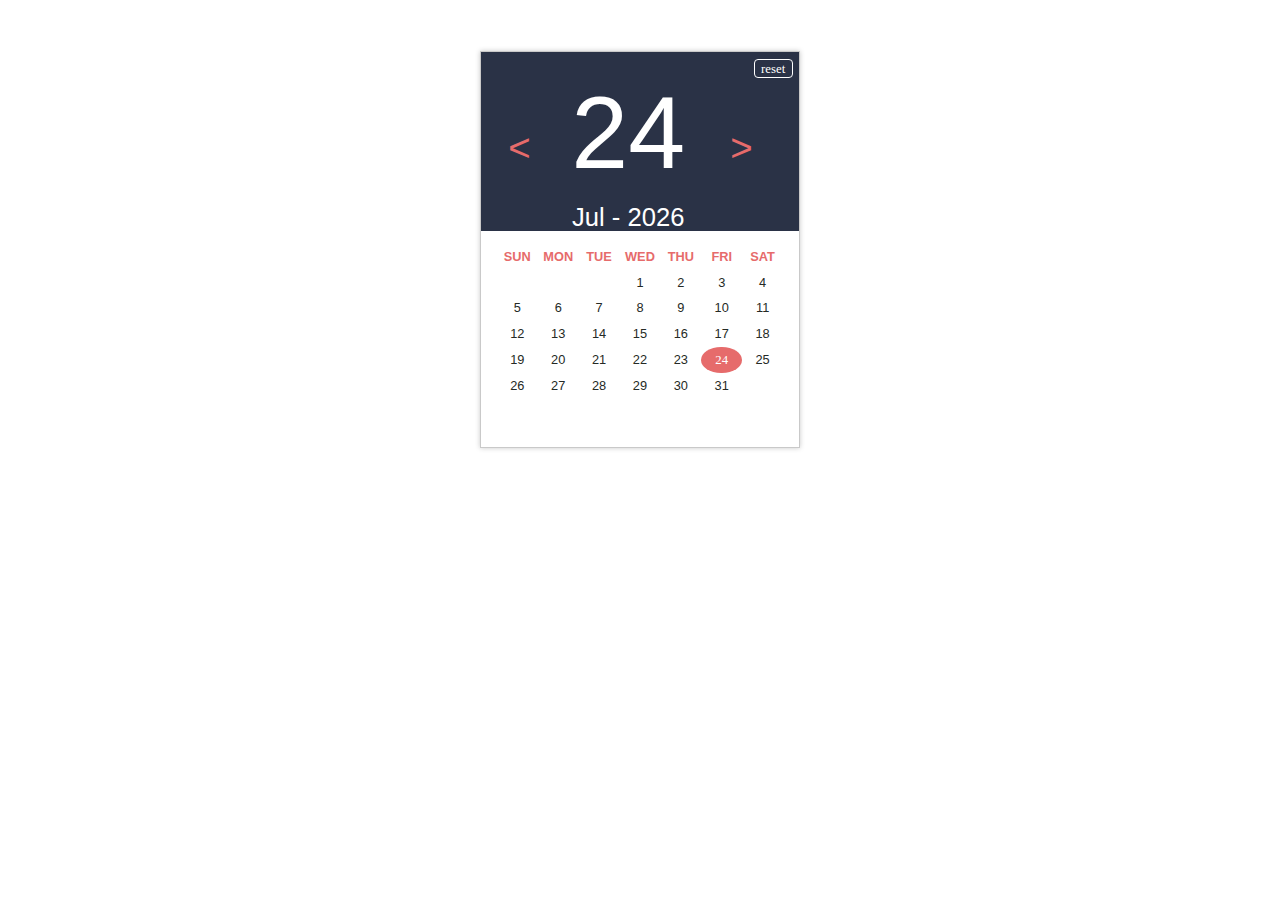
<file: public/calendar.html>
<!doctype html>
<html lang="en">
  <head>
    <title>Title</title>
    <!-- Required meta tags -->
    <meta charset="utf-8">
    <meta name="viewport" content="width=device-width, initial-scale=1, shrink-to-fit=no">

    <!-- Bootstrap CSS -->
    <link href="./assets/dist/css/bootstrap.min.css" rel="stylesheet">
      <link href="calendar.css" rel="stylesheet">
  </head>
  <body>

    <div class="elegant-calencar  body1">
       <p id="reset">reset</p>
        <div id="header" class="clearfix">
           <div class="pre-button"><</div>
            <div class="head-info">
                <div class="head-day"></div>
                <div class="head-month"></div>
            </div>
            <div class="next-button">></div>
        </div>
        <table id="calendar">
            <thead>
                <tr>
                    <th>Sun</th>
                    <th>Mon</th>
                    <th>Tue</th>
                    <th>Wed</th>
                    <th>Thu</th>
                    <th>Fri</th>
                    <th>Sat</th>
                </tr>
            </thead>
            <tbody>
                <tr>
                    <td></td>
                    <td></td>
                    <td></td>
                    <td></td>
                    <td></td>
                    <td></td>
                    <td></td>
                </tr>
                <tr>
                    <td></td>
                    <td></td>
                    <td></td>
                    <td></td>
                    <td></td>
                    <td></td>
                    <td></td>
                </tr>
                <tr>
                    <td></td>
                    <td></td>
                    <td></td>
                    <td></td>
                    <td></td>
                    <td></td>
                    <td></td>
                </tr>
                <tr>
                    <td></td>
                    <td></td>
                    <td></td>
                    <td></td>
                    <td></td>
                    <td></td>
                    <td></td>
                </tr>
                <tr>
                    <td></td>
                    <td></td>
                    <td></td>
                    <td></td>
                    <td></td>
                    <td></td>
                    <td></td>
                </tr>
                <tr>
                    <td></td>
                    <td></td>
                    <td></td>
                    <td></td>
                    <td></td>
                    <td></td>
                    <td></td>
                </tr>
            </tbody>
        </table>
    </div>
</body>
<script>

document.addEventListener('DOMContentLoaded', function(){
    var today = new Date(),
        year = today.getFullYear(),
        month = today.getMonth(),
        monthTag =["Jan","Feb","Mar","Apr","May","Jun","Jul","Aug","Sep","Oct","Nov","Dec"],
        day = today.getDate(),
        days = document.getElementsByTagName('td'),
        selectedDay,
        setDate,
        daysLen = days.length;
// options should like '2014-01-01'
    function Calendar(selector, options) {
        this.options = options;
        this.draw();
    }

    Calendar.prototype.draw  = function() {
        this.getCookie('selected_day');
        this.getOptions();
        this.drawDays();
        var that = this,
            reset = document.getElementById('reset'),
            pre = document.getElementsByClassName('pre-button'),
            next = document.getElementsByClassName('next-button');

            pre[0].addEventListener('click', function(){that.preMonth(); });
            next[0].addEventListener('click', function(){that.nextMonth(); });
            reset.addEventListener('click', function(){that.reset(); });
        while(daysLen--) {
            days[daysLen].addEventListener('click', function(){that.clickDay(this); });
        }
    };

    Calendar.prototype.drawHeader = function(e) {
        var headDay = document.getElementsByClassName('head-day'),
            headMonth = document.getElementsByClassName('head-month');

            e?headDay[0].innerHTML = e : headDay[0].innerHTML = day;
            headMonth[0].innerHTML = monthTag[month] +" - " + year;
     };

    Calendar.prototype.drawDays = function() {
        var startDay = new Date(year, month, 1).getDay(),
//      下面表示这个月总共有几天
            nDays = new Date(year, month + 1, 0).getDate(),

            n = startDay;
//      清除原来的样式和日期
        for(var k = 0; k <42; k++) {
            days[k].innerHTML = '';
            days[k].id = '';
            days[k].className = '';
        }

        for(var i  = 1; i <= nDays ; i++) {
            days[n].innerHTML = i;
            n++;
        }

        for(var j = 0; j < 42; j++) {
            if(days[j].innerHTML === ""){

                days[j].id = "disabled";

            }else if(j === day + startDay - 1){
                if((this.options && (month === setDate.getMonth()) && (year === setDate.getFullYear())) || (!this.options && (month === today.getMonth())&&(year===today.getFullYear()))){
                    this.drawHeader(day);
                    days[j].id = "today";
                }
            }
            if(selectedDay){
                if((j === selectedDay.getDate() + startDay - 1)&&(month === selectedDay.getMonth())&&(year === selectedDay.getFullYear())){
                days[j].className = "selected";
                this.drawHeader(selectedDay.getDate());
                }
            }
        }
    };

    Calendar.prototype.clickDay = function(o) {
        var selected = document.getElementsByClassName("selected"),
            len = selected.length;
        if(len !== 0){
            selected[0].className = "";
        }
        o.className = "selected";
        selectedDay = new Date(year, month, o.innerHTML);
        this.drawHeader(o.innerHTML);
        this.setCookie('selected_day', 1);

    };

    Calendar.prototype.preMonth = function() {
        if(month < 1){
            month = 11;
            year = year - 1;
        }else{
            month = month - 1;
        }
        this.drawHeader(1);
        this.drawDays();
    };

    Calendar.prototype.nextMonth = function() {
        if(month >= 11){
            month = 0;
            year =  year + 1;
        }else{
            month = month + 1;
        }
        this.drawHeader(1);
        this.drawDays();
    };

    Calendar.prototype.getOptions = function() {
        if(this.options){
            var sets = this.options.split('-');
                setDate = new Date(sets[0], sets[1]-1, sets[2]);
                day = setDate.getDate();
                year = setDate.getFullYear();
                month = setDate.getMonth();
        }
    };

     Calendar.prototype.reset = function() {
         month = today.getMonth();
         year = today.getFullYear();
         day = today.getDate();
         this.options = undefined;
         this.drawDays();
     };

    Calendar.prototype.setCookie = function(name, expiredays){
        if(expiredays) {
            var date = new Date();
            date.setTime(date.getTime() + (expiredays*24*60*60*1000));
            var expires = "; expires=" +date.toGMTString();
        }else{
            var expires = "";
        }
        document.cookie = name + "=" + selectedDay + expires + "; path=/";
    };

    Calendar.prototype.getCookie = function(name) {
        if(document.cookie.length){
            var arrCookie  = document.cookie.split(';'),
                nameEQ = name + "=";
            for(var i = 0, cLen = arrCookie.length; i < cLen; i++) {
                var c = arrCookie[i];
                while (c.charAt(0)==' ') {
                    c = c.substring(1,c.length);

                }
                if (c.indexOf(nameEQ) === 0) {
                    selectedDay =  new Date(c.substring(nameEQ.length, c.length));
                }
            }
        }
    };
    var calendar = new Calendar();


}, false);

</script>
    <!-- Optional JavaScript -->
    <!-- jQuery first, then Popper.js, then Bootstrap JS -->
    <script src="https://code.jquery.com/jquery-3.3.1.slim.min.js" integrity="sha384-q8i/X+965DzO0rT7abK41JStQIAqVgRVzpbzo5smXKp4YfRvH+8abtTE1Pi6jizo" crossorigin="anonymous"></script>
    <script src="https://cdnjs.cloudflare.com/ajax/libs/popper.js/1.14.7/umd/popper.min.js" integrity="sha384-UO2eT0CpHqdSJQ6hJty5KVphtPhzWj9WO1clHTMGa3JDZwrnQq4sF86dIHNDz0W1" crossorigin="anonymous"></script>
    <script src="https://stackpath.bootstrapcdn.com/bootstrap/4.3.1/js/bootstrap.min.js" integrity="sha384-JjSmVgyd0p3pXB1rRibZUAYoIIy6OrQ6VrjIEaFf/nJGzIxFDsf4x0xIM+B07jRM" crossorigin="anonymous"></script>
  </body>
</html>
</file>
<file: public/calendar.css>
html, body, div, span, applet, object, iframe,
 h1, h2, h3, h4, h5, h6, p, blockquote, pre,
 a, abbr, acronym, address, big, cite, code,
 del, dfn, em, img, ins, kbd, q, s, samp,
 small, strike, strong, sub, sup, tt, var,
 b, u, i, center,
 dl, dt, dd, ol, ul, li,
 fieldset, form, label, legend,
 table, caption, tbody, tfoot, thead, tr, th, td,
 article, aside, canvas, details, embed,
 figure, figcaption, footer, header, hgroup,
 menu, nav, output, ruby, section, summary,
 time, mark, audio, video {
   margin: 0;
   padding: 0;
   border: 0;
   vertical-align: baseline;
 }
 .body1 {
     font-size: 80%;
 }
 /* HTML5 display-role reset for older browsers */
 article, aside, details, figcaption, figure,
 footer, header, hgroup, menu, nav, section {
   display: block;
 }
 .body1 {
   line-height: 1.5;
 }
 ol, ul {
   list-style: none;
 }
 blockquote, q {
   quotes: none;
 }
 blockquote:before, blockquote:after,
 q:before, q:after {
   content: '';
   content: none;
 }
 table {
   border-spacing: 2px;
 }
 .clearfix:before,
 .clearfix:after {
     content: " "; /* 1 */
     display: table; /* 2 */
 }
 
 .clearfix:after {
     clear: both;
 }
 /**
  * For IE 6/7 only
  * Include this rule to trigger hasLayout and contain floats.
  */
 .clearfix {
     *zoom: 1;
 }
 a, a:hover {
     text-decoration: none;
 }
 .img-responsive {
     max-width: 100%;
     height: auto;
 }
 
 .body1{
     font-family: Arial, Helvetica, sans-serif;
      -webkit-user-select: none;
      -moz-user-select: none;
      -ms-user-select: none;
      user-select: none;
 }
 
 .elegant-calencar {
     width: 25em;
     height: 31em;
     border: 1px solid #c9c9c9;
     -webkit-box-shadow: 0 0 5px #c9c9c9;
     box-shadow: 0 0 5px #c9c9c9;
     text-align: center;
     margin: 4em auto;
     position: relative;
 }
 
 #header {
     font-family: 'HelveticaNeue-UltraLight', 'Helvetica Neue UltraLight', 'Helvetica Neue', Arial, Helvetica, sans-serif;
     height: 14em;
     background-color: #2a3246;
     margin-bottom: 1em;
 }
 
 .pre-button, .next-button {
     margin-top: 2em;
     font-size: 3em;
     -webkit-transition: -webkit-transform 0.5s;
     transition: transform 0.5s;
     cursor: pointer;
     width: 1em;
     height: 1em;
     line-height: 1em;
     color: #e66b6b;
     border-radius: 40%;
 }
 
 .pre-button:hover, .next-button:hover {
     -webkit-transform: rotate(360deg);
     -ms-transform: rotate(360deg);
     transform: rotate(360deg);
 }
 
 .pre-button:active,.next-button:active{
     -webkit-transform: scale(0.7);
     -ms-transform: scale(0.7);
     transform: scale(0.7);
 }
 
 .pre-button {
     float: left;
     margin-left: 0.5em;
 }
 
 .next-button {
     float: right;
     margin-right: 1em;
 }
 
 .head-info {
     float: left;
     width: 14em;
 }
 
 .head-day {
     margin-top: 30px;
     font-size: 8em;
     line-height: 1;
     color: #fff;
 }
 
 .head-month {
     margin-top: 20px;
     font-size: 2em;
     line-height: 1;
     color: #fff;
 }
 
 #calendar {
     width: 90%;
     margin: 0 auto;
 }
 
 #calendar tr {
     height: 2em;
     line-height: 2em;
 }
 
 thead tr {
     color: #e66b6b;
   font-weight: 700;
   text-transform: uppercase;
 }
 
 tbody tr {
     color: #252a25;
 }
 
 tbody td{
     width: 14%;
     border-radius: 50%;
     cursor: pointer;
     -webkit-transition:all 0.2s ease-in;
     transition:all 0.2s ease-in;
 }
 
 tbody td:hover, .selected {
     color: #fff;
     background-color: #2a3246;
     border: none;
 }
 
 tbody td:active {
     -webkit-transform: scale(0.7);
     -ms-transform: scale(0.7);
     transform: scale(0.7);
 }
 
 #today {
     background-color: #e66b6b;
     color: #fff;
     font-family: serif;
     border-radius: 50%;
 }
 
 #disabled {
     cursor: default;
     background: #fff;
 }
 
 #disabled:hover {
     background: #fff;
     color: #c9c9c9;
 }
 
 #reset {
     display: block;
     position: absolute;
     right: 0.5em;
     top: 0.5em;
     z-index: 999;
     color: #fff;
     font-family: serif;
     cursor: pointer;
     padding: 0 0.5em;
     height: 1.5em;
     border: 0.1em solid #fff;
     border-radius: 4px;
     -webkit-transition: all 0.3s ease;
     transition: all 0.3s ease;
 }
 
 #reset:hover {
     color: #e66b6b;
     border-color: #e66b6b;
 }
 
 #reset:active{
     -webkit-transform: scale(0.8);
     -ms-transform: scale(0.8);
     transform: scale(0.8);     
 }
</file>
<file: public/starter-template.css>
body {
  padding-top: 4rem;
}
.pad {
  padding-top: 5rem;
}



/*calendar*/


.body1 {
    font-size: 80%;
}
/* HTML5 display-role reset for older browsers */
article, aside, details, figcaption, figure,
footer, header, hgroup, menu, nav, section {
  display: block;
}
.body1 {
  line-height: 1.5;
}
ol, ul {
  list-style: none;
}
blockquote, q {
  quotes: none;
}
blockquote:before, blockquote:after,
q:before, q:after {
  content: '';
  content: none;
}
table {
  border-spacing: 2px;
}
.clearfix:before,
.clearfix:after {
    content: " "; /* 1 */
    display: table; /* 2 */
}

.clearfix:after {
    clear: both;
}
/**
 * For IE 6/7 only
 * Include this rule to trigger hasLayout and contain floats.
 */
.clearfix {
    *zoom: 1;
}
a, a:hover {
    text-decoration: none;
}
.img-responsive {
    max-width: 100%;
    height: auto;
}

.body1{
    font-family: Arial, Helvetica, sans-serif;
     -webkit-user-select: none;
     -moz-user-select: none;
     -ms-user-select: none;
     user-select: none;
}

.elegant-calencar {
    width: 21em;
    height: 30em;
    border: 1px solid #c9c9c9;
    -webkit-box-shadow: 0 0 5px #c9c9c9;
    box-shadow: 0 0 5px #c9c9c9;
    text-align: center;
    margin: 4em auto;
    position: relative;
}

#header {
    font-family: 'HelveticaNeue-UltraLight', 'Helvetica Neue UltraLight', 'Helvetica Neue', Arial, Helvetica, sans-serif;
    height: 14em;
    background-color: #2a3246;
    margin-bottom: 1em;
}

.pre-button, .next-button {
    margin-top: 4em;
    font-size: 1.5em;
    -webkit-transition: -webkit-transform 0.5s;
    transition: transform 0.5s;
    cursor: pointer;
    width: 1em;
    height: 2em;
    line-height: 1em;
    color: #e66b6b;
    border-radius: 40%;
}

.pre-button:hover, .next-button:hover {
    -webkit-transform: rotate(360deg);
    -ms-transform: rotate(360deg);
    transform: rotate(360deg);
}

.pre-button:active,.next-button:active{
    -webkit-transform: scale(0.7);
    -ms-transform: scale(0.7);
    transform: scale(0.7);
}

.pre-button {
    float: left;
    margin-left: 1.2em;
}

.next-button {
    float: right;
    margin-right: 1em;
}

.head-info {
    float: left;
    width: 14em;
}

.head-day {
    margin-top: 30px;
    font-size: 8em;
    line-height: 1;
    color: #fff;
}

.head-month {
    margin-top: 20px;
    font-size: 2em;
    line-height: 1;
    color: #fff;
}

#calendar {
    width: 90%;
    margin: 0 auto;
}

#calendar tr {
    height: 2em;
    line-height: 2em;
}

thead tr {
    color: #e66b6b;
  font-weight: 700;
  text-transform: uppercase;
}

tbody tr {
    color: #252a25;
}

tbody td{
    width: 14%;
    border-radius: 50%;
    cursor: pointer;
    -webkit-transition:all 0.2s ease-in;
    transition:all 0.2s ease-in;
}

tbody td:hover, .selected {
    color: #fff;
    background-color: #2a3246;
    border: none;
}

tbody td:active {
    -webkit-transform: scale(0.7);
    -ms-transform: scale(0.7);
    transform: scale(0.7);
}

#today {
    background-color: #e66b6b;
    color: #fff;
    font-family: serif;
    border-radius: 50%;
}

#disabled {
    cursor: default;
    background: #fff;
}

#disabled:hover {
    background: #fff;
    color: #c9c9c9;
}

#reset {
    display: block;
    position: absolute;
    right: 0.5em;
    top: 0.5em;
    z-index: 999;
    color: #fff;
    font-family: serif;
    cursor: pointer;
    padding: 0 0.5em;
    height: 1.5em;
    border: 0.1em solid #fff;
    border-radius: 4px;
    -webkit-transition: all 0.3s ease;
    transition: all 0.3s ease;
}

#reset:hover {
    color: #e66b6b;
    border-color: #e66b6b;
}

#reset:active{
    -webkit-transform: scale(0.8);
    -ms-transform: scale(0.8);
    transform: scale(0.8);     
}
</file>
